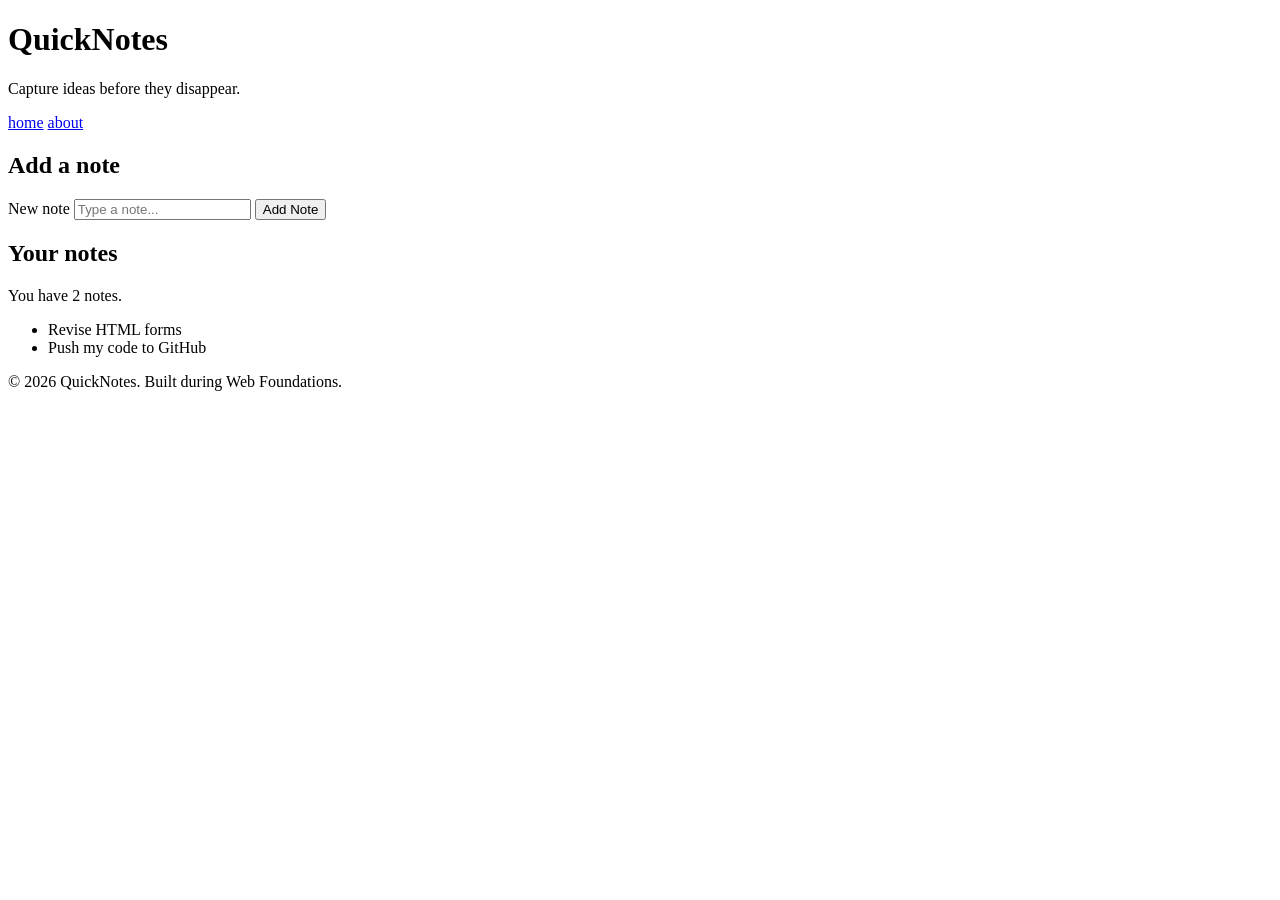
<file: day1/index.html>
<!DOCTYPE html>
<html lang="en">
  <head>
    <meta charset="UTF-8" />
    <meta name="viewport" content="width=device-width, initial-scale=1.0" />
    <title>QuickNotes</title>
  </head>
  <body>
    <header>
      <h1>QuickNotes</h1>
      <p>Capture ideas before they disappear.</p>
      <nav>
        <a href="index.html">home</a>
        <a href="about.html">about</a>
      </nav>
    </header>
 
    <main>
      <section>
        <h2>Add a note</h2>
        <form id="note-form">
          <label for="note-input">New note</label>
          <input type="text" id="note-input" placeholder="Type a note..." />
          <button type="submit">Add Note</button>
        </form>
      </section>
 
      <section>
        <h2>Your notes</h2>
        <p id="note-count">You have 2 notes.</p>
        <ul id="notes-list">
          <li>Revise HTML forms</li>
          <li>Push my code to GitHub</li>
        </ul>
      </section>
    </main>
 
    <footer>
      <p>&copy; 2026 QuickNotes. Built during Web Foundations.</p>
    </footer>
  </body>
</html>
</file>
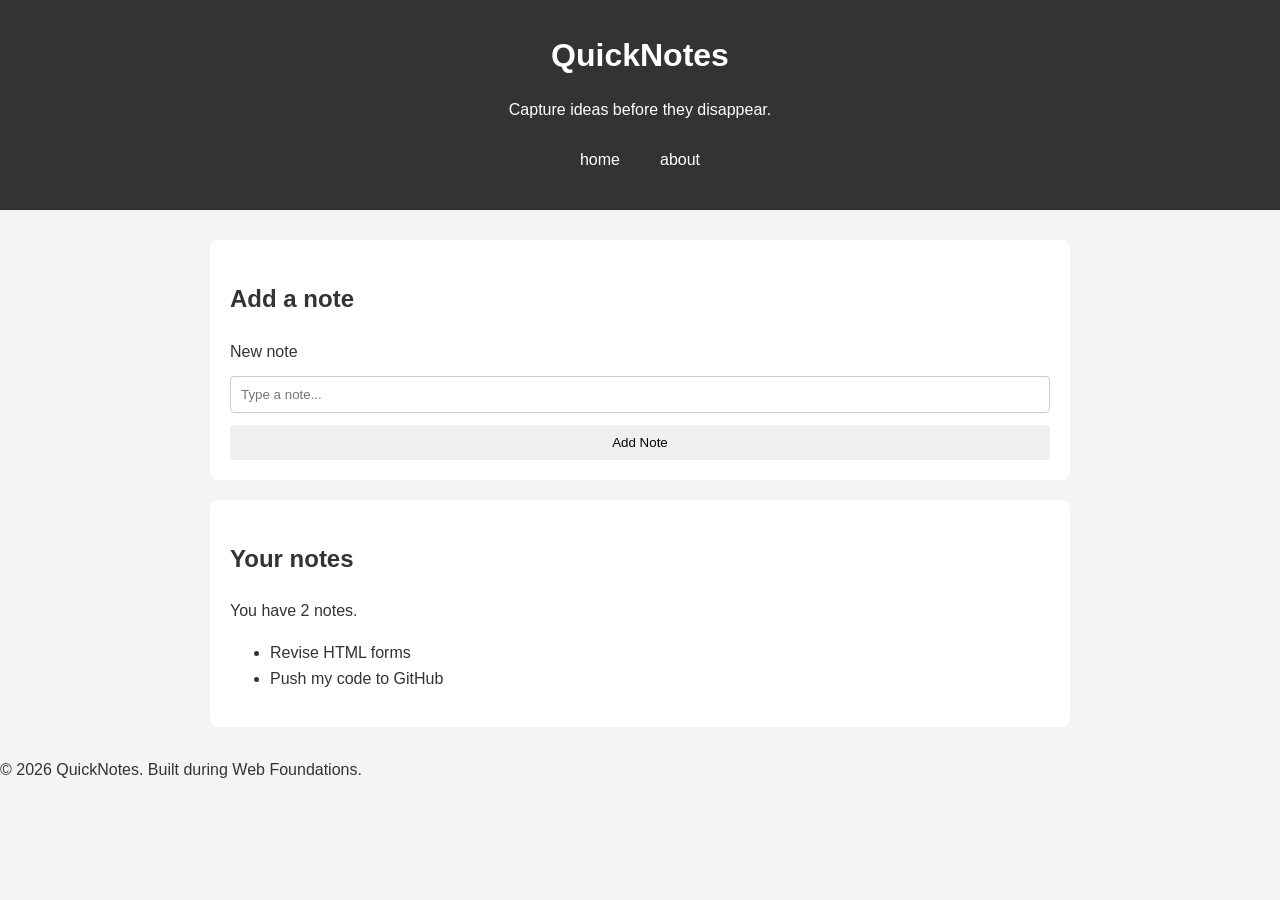
<file: day2/index.html>
<!DOCTYPE html>
<html lang="en">
  <head>
    <meta charset="UTF-8" />
    <meta name="viewport" content="width=device-width, initial-scale=1.0" />
    <title>QuickNotes</title>
    <link rel="stylesheet" href="style.css">
  </head>
  <body>
    <header>
      <h1>QuickNotes</h1>
      <p>Capture ideas before they disappear.</p>
      <nav>
        <a href="index.html">home</a>
        <a href="about.html">about</a>
      </nav>
    </header>
 
    <main>
      <section>
        <h2>Add a note</h2>
        <form id="note-form">
          <label for="note-input">New note</label>
          <input type="text" id="note-input" placeholder="Type a note..." />
          <button type="submit">Add Note</button>
        </form>
      </section>
 
      <section>
        <h2>Your notes</h2>
        <p id="note-count">You have 2 notes.</p>
        <ul id="notes-list">
          <li>Revise HTML forms</li>
          <li>Push my code to GitHub</li>
        </ul>
      </section>
    </main>
 
    <footer>
      <p>&copy; 2026 QuickNotes. Built during Web Foundations.</p>
    </footer>
  </body>
</html>
</file>
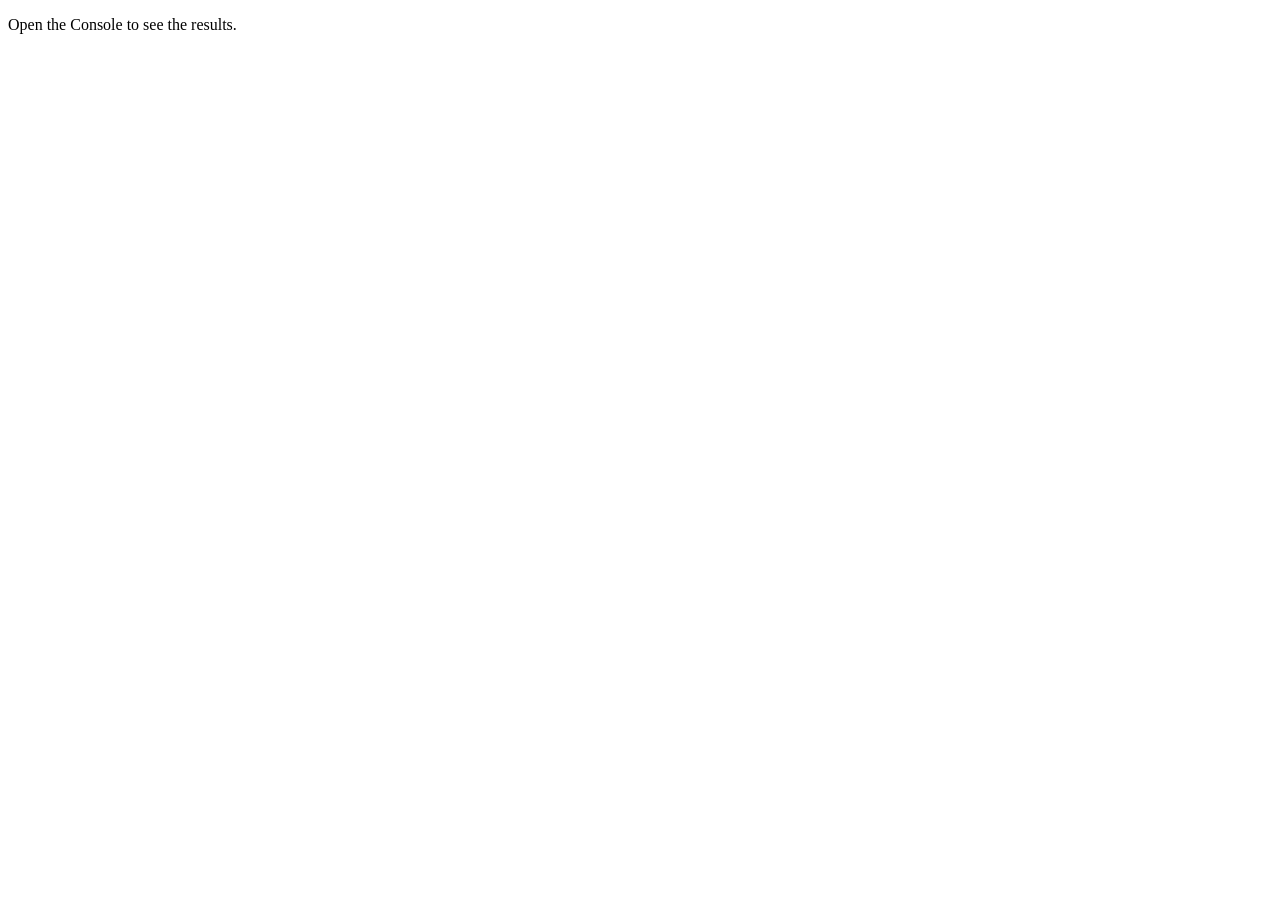
<file: day3/index.html>
<!DOCTYPE html>
<html lang="en">
<head>
    <meta charset="UTF-8">
    <meta name="viewport" content="width=device-width, initial-scale=1.0">
    <title>Notes Toolkit</title>
    <script src="script.js" defer></script>
</head>
<body>
    <p>Open the Console to see the results.</p>
</body>
</html>
</file>
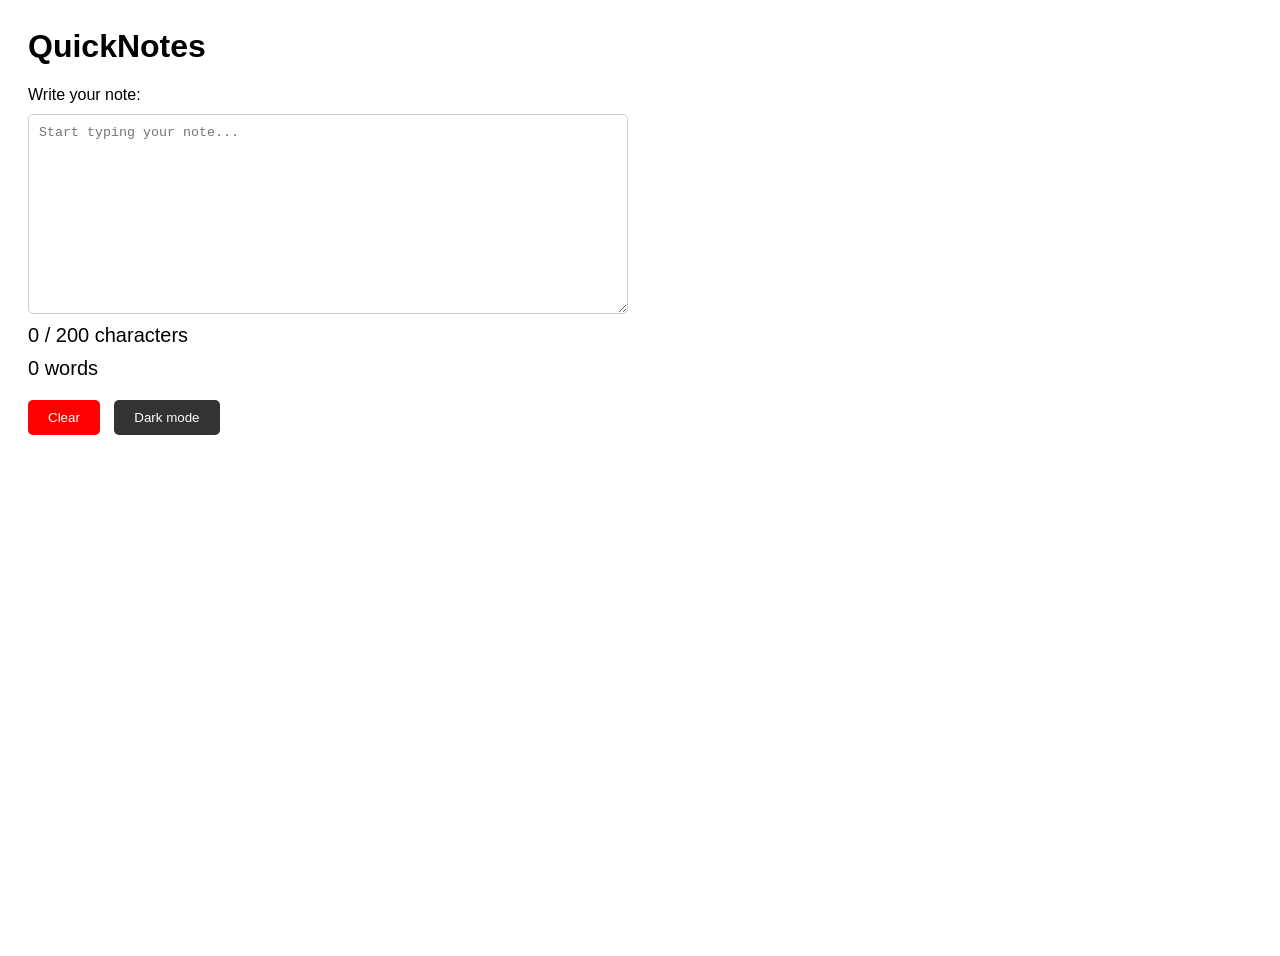
<file: day4/index.html>
<link rel="stylesheet" href="style.css">
<script src="script.js" defer></script>
</head>

<body>
    <main>
        <h1>QuickNotes</h1>

        <label for="note-text">Write your note:</label>

        <textarea id="note-text" rows="10" placeholder="Start typing your note..."></textarea>

        <p id="char-count">0 / 200 characters</p>

        <p id="word-count">0 words</p>

        <button id="clear-btn">Clear</button>

        <button id="theme-toggle">Dark mode</button>
    </main>
</body>
</html>
</file>
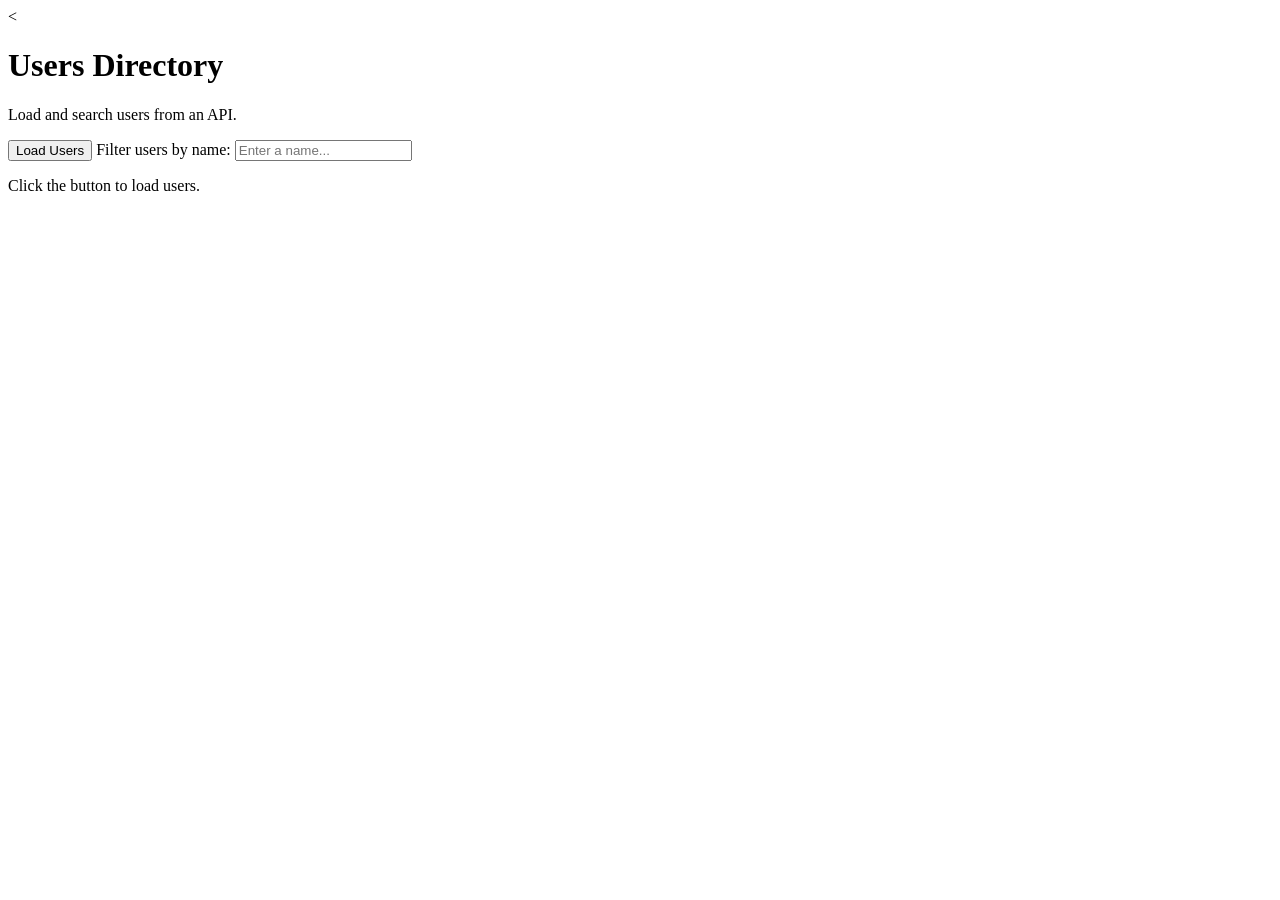
<file: day5/index.html>
<<!DOCTYPE html>
<html lang="en">
<head>
    <meta charset="UTF-8">
    <meta name="viewport" content="width=device-width, initial-scale=1.0">
    <title>Day 5 - Load Users</title>
    <script src="users.js" defer></script>
</head>
<body>
    <header>
        <h1>Users Directory</h1>
        <p>Load and search users from an API.</p>
    </header>

    <main>
        <button id="load-users" type="button">Load Users</button>

        <label for="filter-input">Filter users by name:</label>
        <input
            type="text"
            id="filter-input"
            placeholder="Enter a name..."
        >

        <p id="status" role="status">Click the button to load users.</p>

        <ul id="users-list"></ul>
    </main>
</body>
</html>
</file>
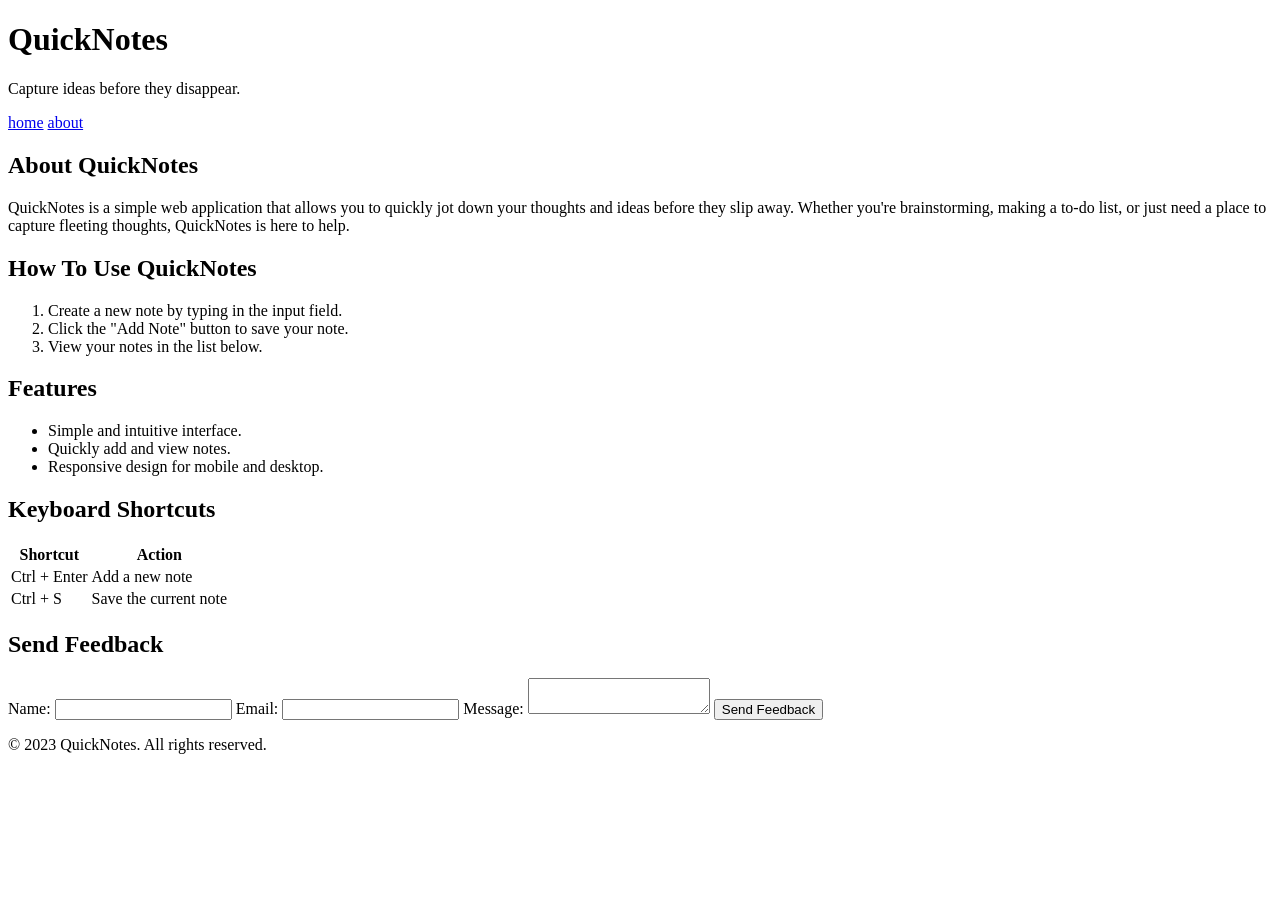
<file: day1/about.html>
<!DOCTYPE html>
<html lang="en">
<head>
    <meta charset="UTF-8">
    <meta name="viewport" content="width=device-width, initial-scale=1.0">
    <title>QuickNotes</title>
</head>
<body>
    <header>
        <h1>QuickNotes</h1>
        <p>Capture ideas before they disappear.</p>
        <nav>
            <a href="index.html">home</a>
            <a href="about.html">about</a>
        </nav>
    </header>

    <main>
        <h2>About QuickNotes</h2>
        <p>QuickNotes is a simple web application that allows you to quickly jot down your thoughts and ideas before they slip away. Whether you're brainstorming, making a to-do list, or just need a place to capture fleeting thoughts, QuickNotes is here to help.</p>

        <section>
            <h2>How To Use QuickNotes</h2>
            <ol>
                <li>Create a new note by typing in the input field.</li>
                <li>Click the "Add Note" button to save your note.</li>
                <li>View your notes in the list below.</li>
            </ol>
        </section>

        <section>
            <h2>Features</h2>
            <ul>
                <li>Simple and intuitive interface.</li>
                <li>Quickly add and view notes.</li>
                <li>Responsive design for mobile and desktop.</li>
            </ul>
        </section>

        <section>
            <h2>Keyboard Shortcuts</h2>
            <table>
                <thead>
                    <tr>
                        <th>Shortcut</th>
                        <th>Action</th>
                    </tr>
                </thead>
                <tbody>
                    <tr>
                        <td>Ctrl + Enter</td>
                        <td>Add a new note</td>
                    </tr>
                    <tr>
                        <td>Ctrl + S</td>
                        <td>Save the current note</td>
                    </tr>
                </tbody>
            </table>
        </section>

        <section>
            <h2>Send Feedback</h2>
            <form>
                <label for="name">Name:</label>
                <input type="text" id="name" name="name" required>

                <label for="email">Email:</label>
                <input type="email" id="email" name="email" required>

                <label for="message">Message:</label>
                <textarea id="message" name="message" required></textarea>

                <button type="submit">Send Feedback</button>
            </form>
        </section>
    </main>

    <footer>
        <p>&copy; 2023 QuickNotes. All rights reserved.</p>
    </footer>
</body>
</html>
</file>
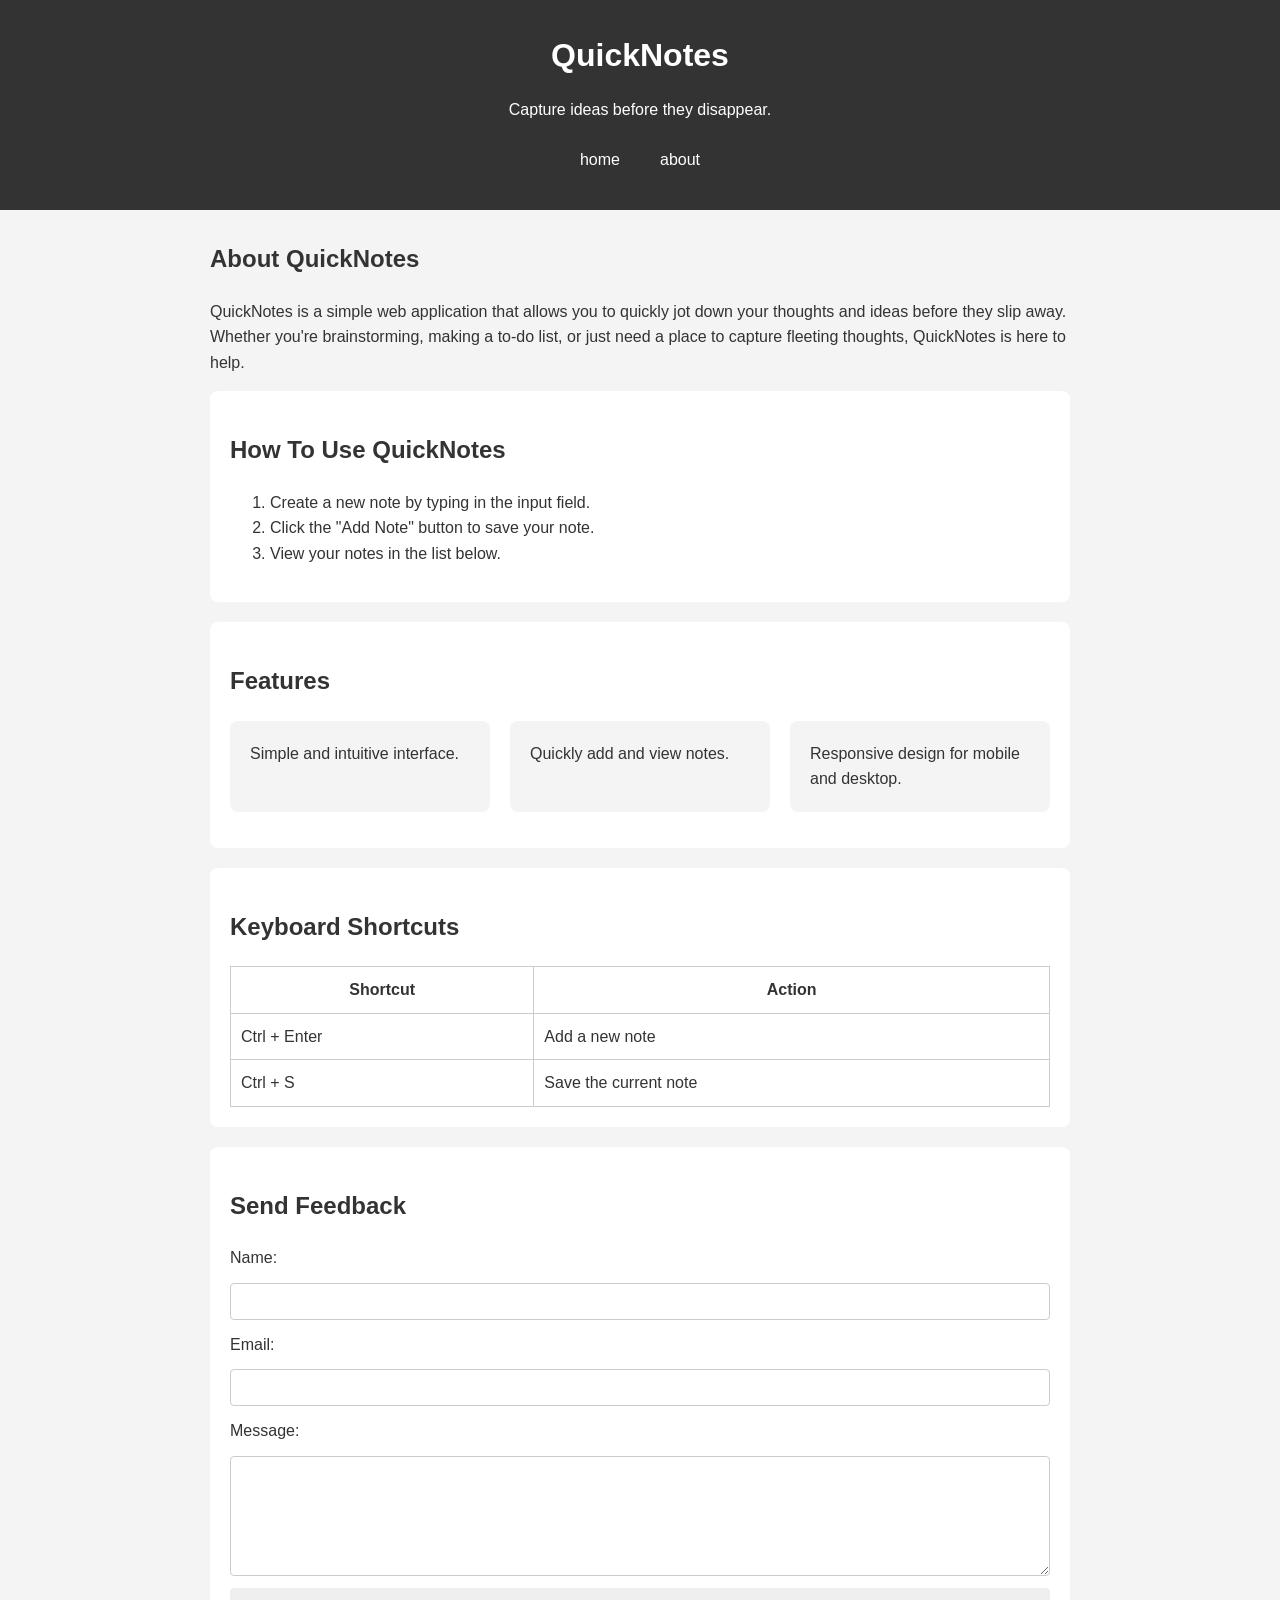
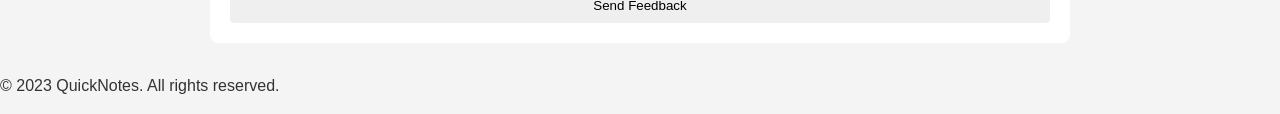
<file: day2/about.html>
<!DOCTYPE html>
<html lang="en">
<head>
    <meta charset="UTF-8">
    <meta name="viewport" content="width=device-width, initial-scale=1.0">
    <title>QuickNotes</title>
    <link rel="stylesheet" href="style.css">
</head>
<body>
    <header>
        <h1>QuickNotes</h1>
        <p>Capture ideas before they disappear.</p>
        <nav>
            <a href="index.html">home</a>
            <a href="about.html">about</a>
        </nav>
    </header>

    <main>
        <h2>About QuickNotes</h2>
        <p>QuickNotes is a simple web application that allows you to quickly jot down your thoughts and ideas before they slip away. Whether you're brainstorming, making a to-do list, or just need a place to capture fleeting thoughts, QuickNotes is here to help.</p>

        <section>
            <h2>How To Use QuickNotes</h2>
            <ol>
                <li>Create a new note by typing in the input field.</li>
                <li>Click the "Add Note" button to save your note.</li>
                <li>View your notes in the list below.</li>
            </ol>
        </section>

        <section>
            <h2>Features</h2>
            <ul class="features">
                <li>Simple and intuitive interface.</li>
                <li>Quickly add and view notes.</li>
                <li>Responsive design for mobile and desktop.</li>
            </ul>
        </section>

        <section>
            <h2>Keyboard Shortcuts</h2>
            <table>
                <thead>
                    <tr>
                        <th>Shortcut</th>
                        <th>Action</th>
                    </tr>
                </thead>
                <tbody>
                    <tr>
                        <td>Ctrl + Enter</td>
                        <td>Add a new note</td>
                    </tr>
                    <tr>
                        <td>Ctrl + S</td>
                        <td>Save the current note</td>
                    </tr>
                </tbody>
            </table>
        </section>

        <section>
            <h2>Send Feedback</h2>
            <form>
                <label for="name">Name:</label>
                <input type="text" id="name" name="name" required>

                <label for="email">Email:</label>
                <input type="email" id="email" name="email" required>

                <label for="message">Message:</label>
                <textarea id="message" name="message" required></textarea>

                <button type="submit">Send Feedback</button>
            </form>
        </section>
    </main>

    <footer>
        <p>&copy; 2023 QuickNotes. All rights reserved.</p>
    </footer>
</body>
</html>
</file>
<file: day2/style.css>
/* Reset */
* {
    box-sizing: border-box;
}

/* Base body styles */
body {
    margin: 0;
    font-family: Arial, sans-serif;
    background-color: #f4f4f4;
    color: #333;
    line-height: 1.6;
}

/* Header */
header {
    background-color: #333;
    color: white;
    text-align: center;
    padding: 30px 20px;
}

header h1 {
    margin: 0;
}

/* Navigation */
nav {
    display: flex;
    justify-content: center;
    gap: 16px;
    margin-top: 15px;
}

nav a {
    color: white;
    text-decoration: none;
    padding: 8px 12px;
    transition: background-color 0.3s ease;
}

nav a:hover {
    background-color: #555;
    border-radius: 4px;
}

/* Main content */
main {
    max-width: 900px;
    margin: 30px auto;
    padding: 0 20px;
}

/* Section cards */
section {
    background-color: white;
    padding: 20px;
    margin-bottom: 20px;
    border-radius: 8px;
}

/* Features grid */
.features {
    display: grid;
    grid-template-columns: repeat(auto-fit, minmax(180px, 1fr));
    gap: 20px;
    padding: 0;
    list-style: none;
}

.features li {
    background-color: #f4f4f4;
    padding: 20px;
    border-radius: 8px;
}

/* Table */
table {
    width: 100%;
    border-collapse: collapse;
}

th,
td {
    border: 1px solid #ccc;
    padding: 10px;
}

/* Feedback form */
form {
    display: flex;
    flex-direction: column;
    gap: 12px;
}

input,
textarea {
    width: 100%;
    padding: 10px;
    border: 1px solid #ccc;
    border-radius: 4px;
}

textarea {
    min-height: 120px;
}

/* Button */
button {
    padding: 10px 16px;
    border: none;
    border-radius: 4px;
    cursor: pointer;
    transition: background-color 0.3s ease, transform 0.2s ease;
}

button:hover {
    transform: translateY(-2px);
}

/* Mobile styles */
@media (max-width: 600px) {
    header {
        padding: 20px 10px;
    }

    header h1 {
        font-size: 24px;
    }

    main {
        padding: 0 10px;
    }
}
</file>
<file: day4/style.css>
:root {
    --bg-color: white;
    --text-color: black;
    --input-bg: white;
    --border-color: #cccccc;
    --button-bg: #333333;
    --button-text: white;
}

body.dark {
    --bg-color: black;
    --text-color: white;
    --input-bg: #222222;
    --border-color: #555555;
    --button-bg: white;
    --button-text: black;
}

body {
    min-height: 100vh;
    background-color: var(--bg-color);
    color: var(--text-color);
    font-family: Arial, sans-serif;
    padding: 20px;
}

#note-text {
    display: block;
    padding: 10px;
    margin: 10px 0;
    background-color: var(--input-bg);
    color: var(--text-color);
    border: 1px solid var(--border-color);
    border-radius: 5px;
    width: 600px;
    max-width: 100%;
    height: 200px;
}

#char-count {
    margin: 10px 0;
    font-size: 20px;
}

#word-count {
    margin: 10px 0;
    font-size: 20px;
}

.warning {
    color: orange;
}

.over {
    color: red;
    font-weight: bold;
}

#clear-btn {
    margin: 10px 10px 10px 0;
    padding: 10px 20px;
    background-color: red;
    color: white;
    border: none;
    border-radius: 5px;
    cursor: pointer;
}

#theme-toggle {
    margin: 10px 10px 10px 0;
    padding: 10px 20px;
    background-color: var(--button-bg);
    color: var(--button-text);
    border: none;
    border-radius: 5px;
    cursor: pointer;
}

body.dark {
    background-color: black !important;
}
</file>
